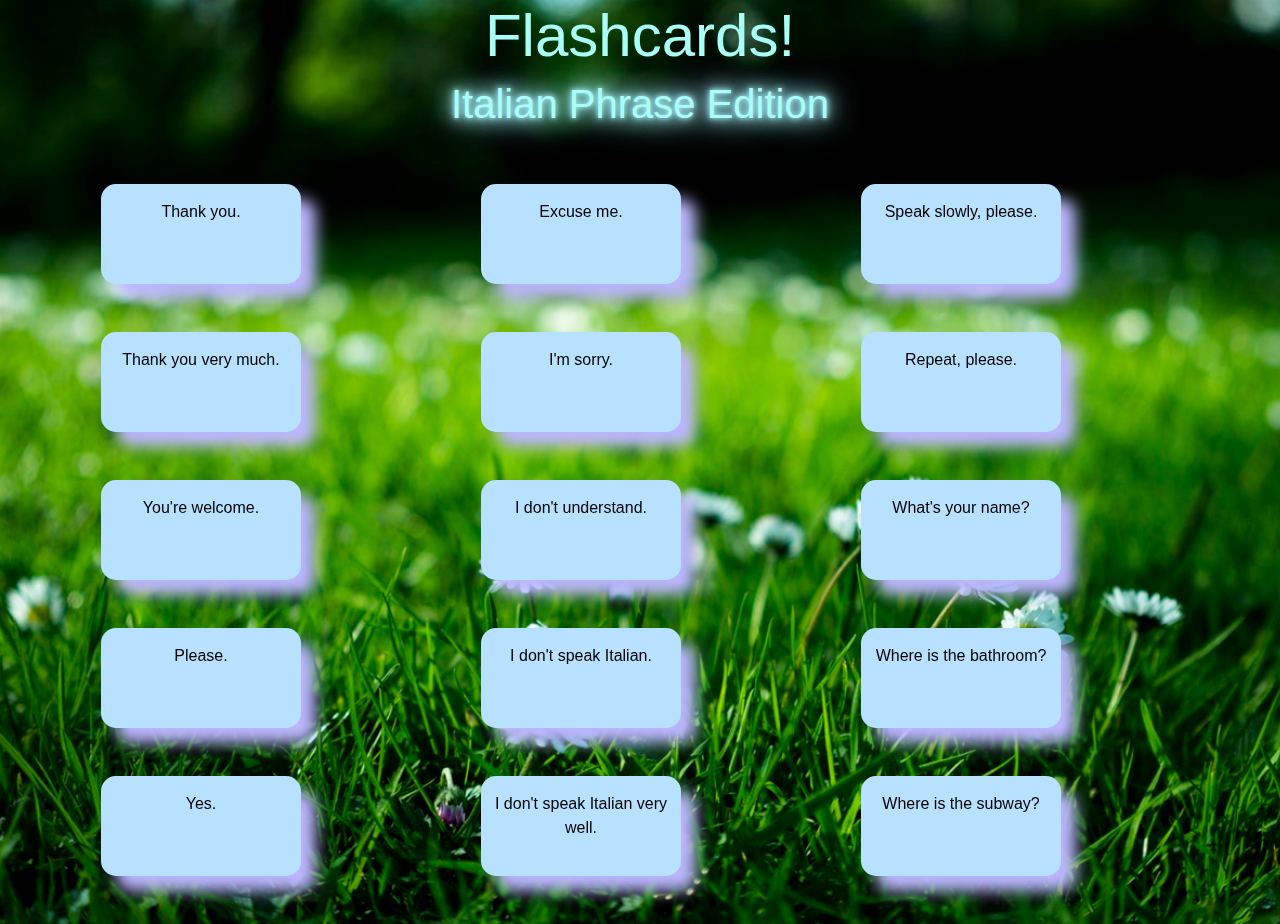
<file: index.html>
<!doctype html>
<html lang="en">

  <head>
    <!-- Required meta tags -->
    <meta charset="utf-8">
    <meta name="viewport" content="width=device-width, initial-scale=1, shrink-to-fit=no">

    <!-- Bootstrap CSS -->
    <link rel="stylesheet" href="https://maxcdn.bootstrapcdn.com/bootstrap/4.0.0/css/bootstrap.min.css" integrity="sha384-Gn5384xqQ1aoWXA+058RXPxPg6fy4IWvTNh0E263XmFcJlSAwiGgFAW/dAiS6JXm" crossorigin="anonymous">
    <link rel="stylesheet" href="flashcard.css">
    <title>Flashcards!</title>
  </head>

  <body>
    <h1 class="heading">Flashcards!</h1>
    <h2 class="subtitle">Italian Phrase Edition</h2>

    <div class="container">
      <div class="row">
        <div class="col"><!--Column 1 for flashcards-->
          <div class="stage">
            <div class="flashcard">
              <div class="front"><!--Question goes below between <p> and </p>-->
                <p>Thank you.</p>
              </div>
              <div class="back"><!--Answer goes below between <p> and </p>-->
                <p>Grazie.</p>
              </div>
            </div>
            <div class="flashcard">
              <div class="front"><!--Question goes below between <p> and </p>-->
                <p>Thank you very much.</p>
              </div>
              <div class="back"><!--Answer goes below between <p> and </p>-->
                <p>Grazie tante.</p>
              </div>
            </div>
            <div class="flashcard">
              <div class="front"><!--Question goes below between <p> and </p>-->
                <p>You're welcome.</p>
              </div>
              <div class="back"><!--Answer goes below between <p> and </p>-->
                <p>Prego.</p>
              </div>
            </div>
            <div class="flashcard">
              <div class="front"><!--Question goes below between <p> and </p>-->
                <p>Please.</p>
              </div>
              <div class="back"><!--Answer goes below between <p> and </p>-->
                <p>Per favore.</p>
              </div>
            </div>
            <div class="flashcard">
              <div class="front"><!--Question goes below between <p> and </p>-->
                <p>Yes.</p>
              </div>
              <div class="back"><!--Answer goes below between <p> and </p>-->
                <p>Sì.</p>
              </div>
            </div>
          </div>
        </div>
        <div class="col"><!--Column 2 for flashcards-->
          <div class="stage">
            <div class="flashcard">
              <div class="front"><!--Question goes below between <p> and </p>-->
                <p>Excuse me.</p>
              </div>
              <div class="back"><!--Answer goes below between <p> and </p>-->
                <p>Mi scusi.</p>
              </div>
            </div>
            <div class="flashcard">
              <div class="front"><!--Question goes below between <p> and </p>-->
                <p>I'm sorry.</p>
              </div>
              <div class="back"><!--Answer goes below between <p> and </p>-->
                <p>Mi dispiace.</p>
              </div>
            </div>
            <div class="flashcard">
              <div class="front"><!--Question goes below between <p> and </p>-->
                <p>I don't understand.</p>
              </div>
              <div class="back"><!--Answer goes below between <p> and </p>-->
                <p>Non capisco.</p>
              </div>
            </div>
            <div class="flashcard">
              <div class="front"><!--Question goes below between <p> and </p>-->
                <p>I don't speak Italian.</p>
              </div>
              <div class="back"><!--Answer goes below between <p> and </p>-->
                <p>Non parlo italiano.</p>
              </div>
            </div>
            <div class="flashcard">
              <div class="front"><!--Question goes below between <p> and </p>-->
                <p>I don't speak Italian very well.</p>
              </div>
              <div class="back"><!--Answer goes below between <p> and </p>-->
                <p>Non parlo molto bene italiano.</p>
              </div>
            </div>
          </div>
        </div>
        <div class="col"><!--Column 3 for flashcards-->
          <div class="stage">
            <div class="flashcard">
              <div class="front"><!--Question goes below between <p> and </p>-->
                <p>Speak slowly, please.</p>
              </div>
              <div class="back"><!--Answer goes below between <p> and </p>-->
                <p>Parli piano, per favore.</p>
              </div>
            </div>
            <div class="flashcard">
              <div class="front"><!--Question goes below between <p> and </p>-->
                <p>Repeat, please.</p>
              </div>
              <div class="back"><!--Answer goes below between <p> and </p>-->
                <p>Ripeta, per favore.</p>
              </div>
            </div>
            <div class="flashcard">
              <div class="front"><!--Question goes below between <p> and </p>-->
                <p>What's your name?</p>
              </div>
              <div class="back"><!--Answer goes below between <p> and </p>-->
                <p>Come si chiama?</p>
              </div>
            </div>
            <div class="flashcard">
              <div class="front"><!--Question goes below between <p> and </p>-->
                <p>Where is the bathroom?</p>
              </div>
              <div class="back"><!--Answer goes below between <p> and </p>-->
                <p>Dov’è la toilette?</p>
              </div>
            </div>
            <div class="flashcard">
              <div class="front"><!--Question goes below between <p> and </p>-->
                <p>Where is the subway?</p>
              </div>
              <div class="back"><!--Answer goes below between <p> and </p>-->
                <p>Dov’è la metropolitana?</p>
              </div>
            </div>
          </div>
        </div>
      </div>
    </div>




    <!-- Optional JavaScript -->

    <!-- jQuery first, then Popper.js, then Bootstrap JS -->
    <script src="https://code.jquery.com/jquery-3.2.1.slim.min.js" integrity="sha384-KJ3o2DKtIkvYIK3UENzmM7KCkRr/rE9/Qpg6aAZGJwFDMVNA/GpGFF93hXpG5KkN" crossorigin="anonymous"></script>
    <script src="https://cdnjs.cloudflare.com/ajax/libs/popper.js/1.12.9/umd/popper.min.js" integrity="sha384-ApNbgh9B+Y1QKtv3Rn7W3mgPxhU9K/ScQsAP7hUibX39j7fakFPskvXusvfa0b4Q" crossorigin="anonymous"></script>
    <script src="https://maxcdn.bootstrapcdn.com/bootstrap/4.0.0/js/bootstrap.min.js" integrity="sha384-JZR6Spejh4U02d8jOt6vLEHfe/JQGiRRSQQxSfFWpi1MquVdAyjUar5+76PVCmYl" crossorigin="anonymous"></script>
    <script src="flashcard.js"></script>
  </body>

</html>
</file>
<file: flashcard.css>
/*Backgroud*/
body {
  background-image: url("background.jpeg");
  background-size: cover;
  background-color: #94fbab;
}

/*Heading and Subtitle*/
.heading {
  color: #a9fff7;
  font-family: 'Helvetica Neue', sans-serif;
  font-size: 60px;
  text-align: center;
}

.subtitle {
  font-size: 40px;
  text-align: center;
  color: #a9fff7;
  text-shadow: 0 0 5px #A5F1FF, 0 0 10px #A5F1FF,
               0 0 20px #A5F1FF, 0 0 30px #A5F1FF,
               0 0 40px #A5F1FF;
}

/*Flashcards*/
.stage {
  -webkit-perspective: 100;
}

.flashcard {
  height: 100px;
  width: 200px;
  margin: 3rem 1rem 3rem 1rem;
  border-radius: 15px;
  -webkit-transform-style: preserve-3d;
  transition: all 0.3s;
  -webkit-transition: all 0.3s;
}

.flipped,
.back {
  transform: rotateX(180deg);
  -webkit-transform: rotateX(180deg);
}

.front {
  height: 100px;
  width: 200px;
  border-radius: 15px;
  box-shadow: 15px 15px 15px #bcb6ff;
  background-color: #b8e1ff;
  position: absolute;
  -webkit-backface-visibility: hidden;
}

.back {

  height: 100px;
  width: 200px;
  border-radius: 15px;
  box-shadow: -15px -15px 15px #b8e1ff;
  background-color: #bcb6ff;
  position: absolute;
  -webkit-backface-visibility: hidden;
}

.front p,
.back p {
  color: black;
  margin-top: 1rem;
  font-size: 1em;
  text-align: center;
}
</file>
